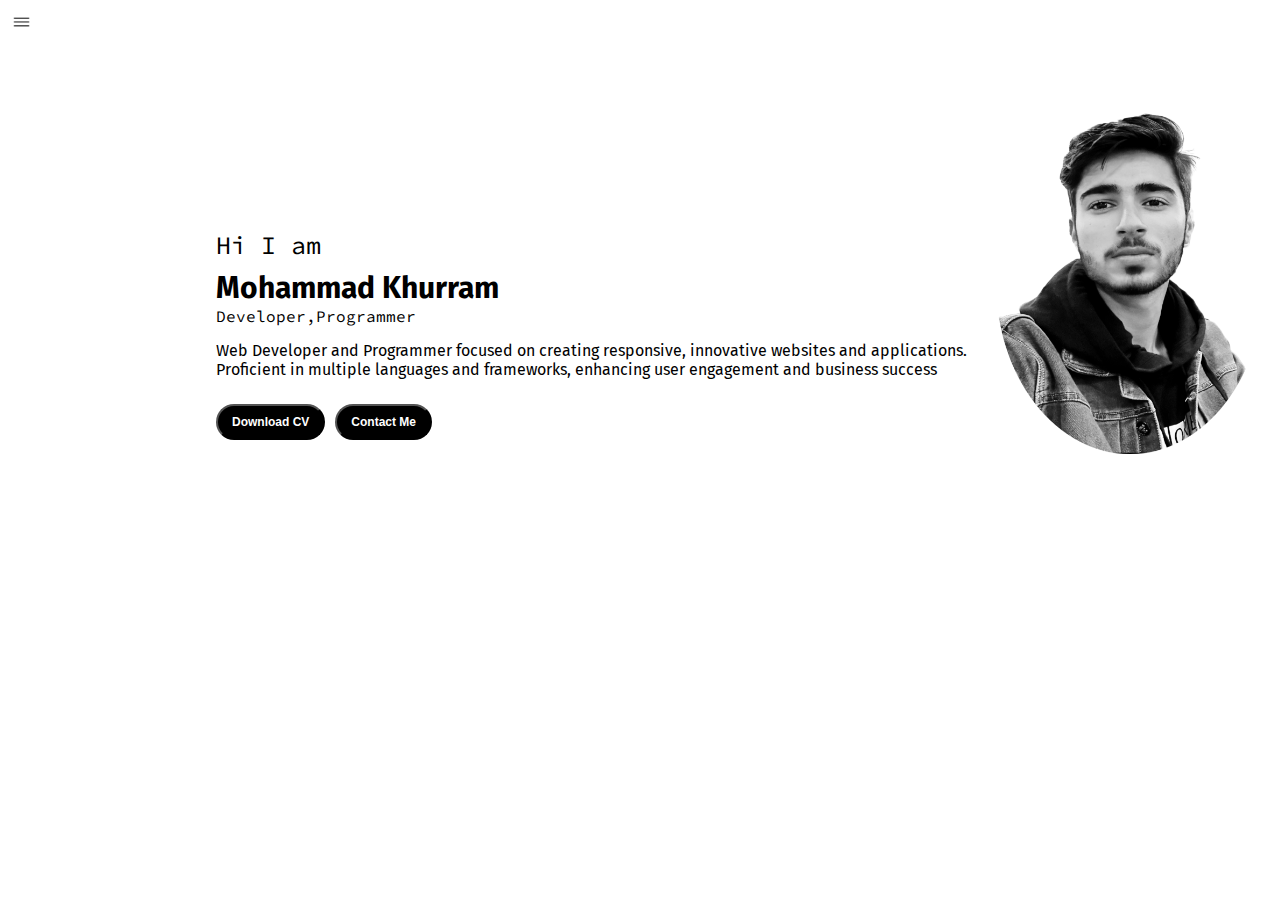
<file: index.html>
<!DOCTYPE html>
<html lang="en">
<head>
    <meta charset="UTF-8">
    <meta name="viewport" content="width=device-width, initial-scale=1.0">
    <title>Mohammad Khurram - Web Developer, Programmer</title>
    <link rel="stylesheet" href="style.css">
</head>
<body>
    <div class="container">
        <div class="sidebar sidebarGo">
            <nav>
                <ul>
                    <li><a href="/">Home</a></li>
                    <li><a href="/intro.html">About</a></li>
                    <li> <a href="mycv.pdf" target="_blank">CV</a></li>
                    <li><a href="/contact.html">Contact Me</a></li>
                </ul>
            </nav>
        </div>
    <div class="main">
        <div class="hamburger">
            <img class="ham" src="hum.png" alt="" width="23">
            <img class="cross" src="cross.png" alt="" width="23">
        </div>
        <div class="infoContainer">
            <div class="devInfo">
            <div class="hello">Hi I am</div>
            <div class="Name">Mohammad Khurram</div>
            <div class="about">Developer,Programmer</div>
            <div class="aboutMe">Web Developer and Programmer focused on creating responsive, innovative websites and applications. Proficient in multiple languages and frameworks, enhancing user engagement and business success</div>
            <div class="button">
                <a href="mycv.pdf" target="_blank">
                <button class="btn">Download CV</button></a>
                <a href="/contact.html"><button class="btn">Contact Me</button></a>
            </div>
        </div>
        <div class="profile"><img src="kh.png" alt=""></div>
    </div>
</div>
</div>
<script src="script.js"></script>
</body>
</html>
</file>
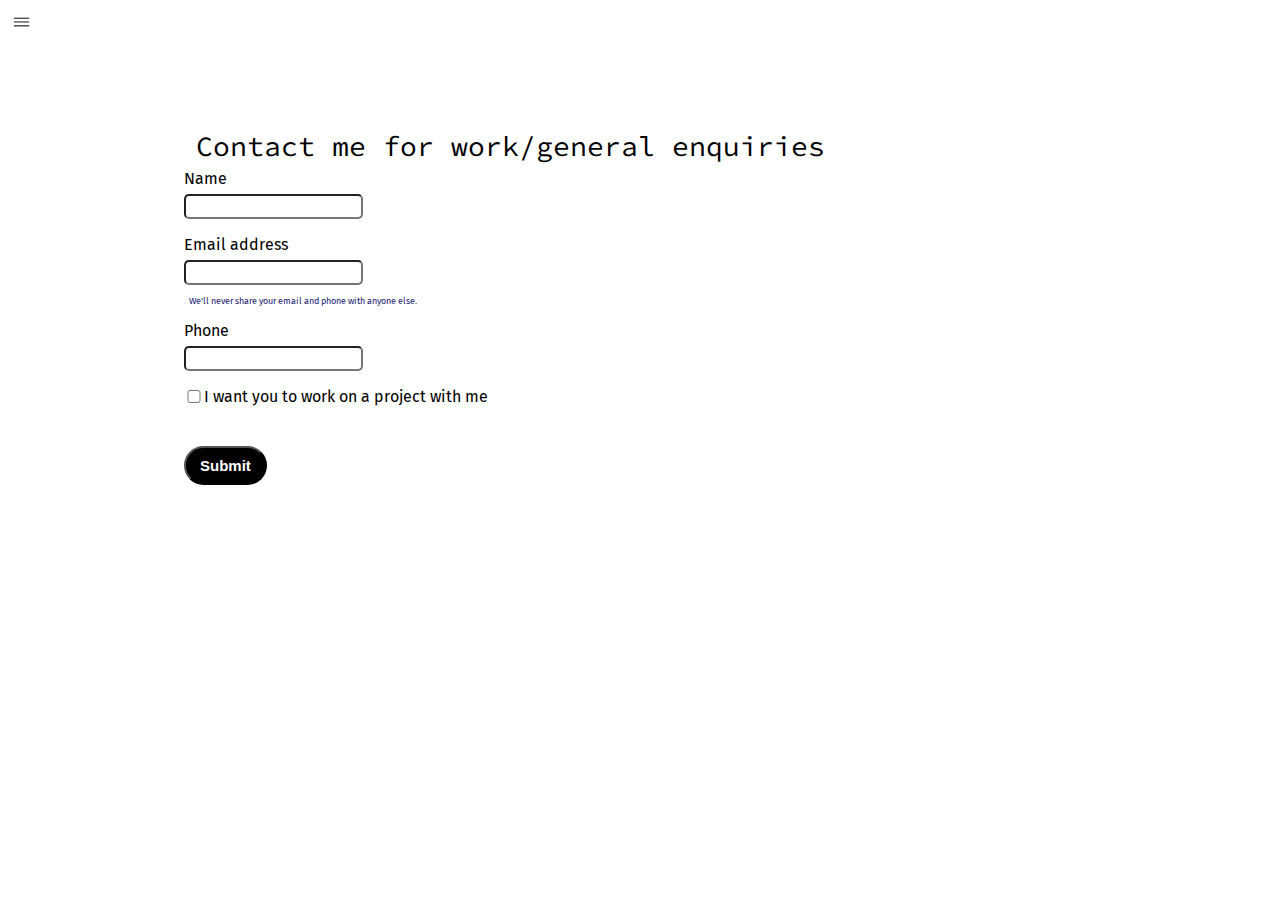
<file: contact.html>
<!DOCTYPE html>
<html lang="en">
<head>
    <meta charset="UTF-8">
    <meta name="viewport" content="width=device-width, initial-scale=1.0">
    <title>Mohammad Khurram - Web Developer, Programmer</title>
    <link rel="stylesheet" href="style.css">
</head>
<body>
    <div class="container">
    
    <div class="sidebar sidebarGo">
        <nav>
    
            <ul>
                <li><a href="/">Home</a></li>
                <li><a href="/intro.html">About</a></li>
                <li> <a href="mycv.pdf" target="_blank">CV</a></li>
                <li><a href="/contact.html">Contact Me</a></li>
            </ul>
        </nav>
    </div>
    <div class="main">
      <div class="hamburger">
        <img class="ham" src="hum.png" alt="" width="23">
        <img class="cross" src="cross.png" alt="" width="23">
    </div>
    <div class="contactForm">
        <h1>Contact me for work/general enquiries</h1>
        <form>
            <div class="mb-3">
              <label for="exampleInputEmail1" class="form-label">Name</label>
              <input type="name" class="form-control" id="clientemail" aria-describedby="emailHelp">
            </div>
            <div class="mb-3">
                <label for="exampleInputEmail1" class="form-label">Email address</label>
                <input type="email" class="form-control" id="clientemail" aria-describedby="emailHelp">
                <div id="emailHelp" class="form-text">We'll never share your email and phone with anyone else.</div>
              </div>
            <div class="mb-3">
              <label for="clientphone" class="form-label">Phone</label>
              <input type="phone" class="form-control" id="clientphone">
            </div>
            <div class="mb-3" id= "form-check">
              <input type="checkbox" class="form-check-input" id="isclient">
              <label class="form-check-label" for="isclient">I want you to work on a project with me</label>
            </div>
            <div class="button"></div>
            <button type="submit" class="btn btn-sm">Submit</button>
          </form>
    </div>
    </div>
</div>
<script src="script.js"></script>
</body>
</html>
</file>
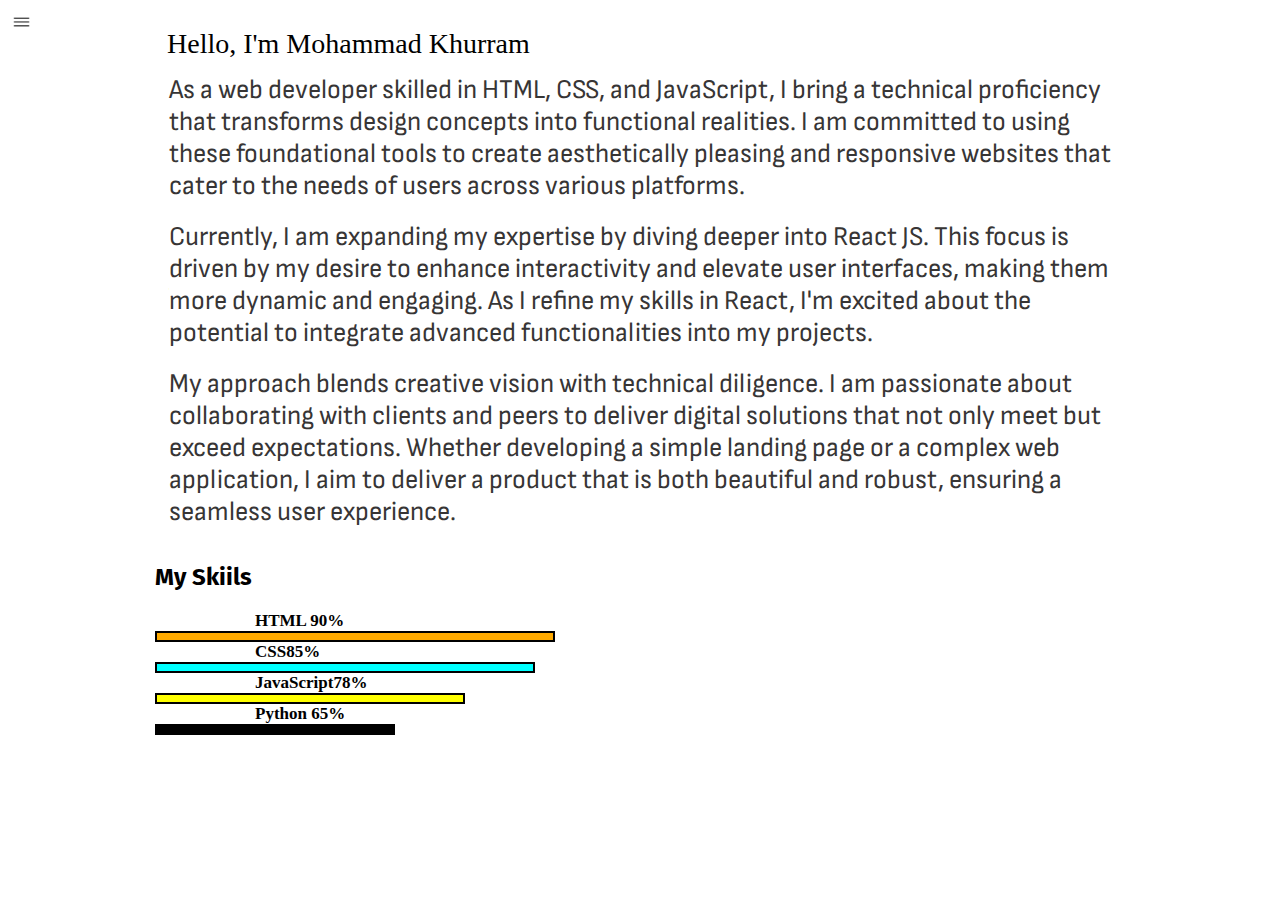
<file: intro.html>
<!DOCTYPE html>
<html lang="en">
<head>
    <meta charset="UTF-8">
    <meta name="viewport" content="width=device-width, initial-scale=1.0">
    <title>Mohammad Khurram - Web Developer, Programmer</title>
    <link rel="stylesheet" href="style.css">
</head>
<body>
    <div class="container">
    
    <div class="sidebar sidebarGo">
        <nav>
    
            <ul>
                <li><a href="/">Home</a></li>
                <li><a href="/intro.html">About</a></li>
                <li> <a href="mycv.pdf" target="_blank">CV</a></li>
                <li><a href="/contact.html">Contact Me</a></li>
            </ul>
        </nav>
    </div>
    <div class="main">
        <div class="hamburger">
            <img class="ham" src="hum.png" alt="" width="23">
            <img class="cross" src="cross.png" alt="" width="23">
        </div>
        <div class="intro">
            <h1>Hello, I'm Mohammad Khurram</h1>
    
            <p class="aboutt">As a web developer skilled in HTML, CSS, and JavaScript, I bring a technical proficiency that transforms design concepts into functional realities. I am committed to using these foundational tools to create aesthetically pleasing and responsive websites that cater to the needs of users across various platforms.</p>
            
            <p class="aboutt">Currently, I am expanding my expertise by diving deeper into React JS. This focus is driven by my desire to enhance interactivity and elevate user interfaces, making them more dynamic and engaging. As I refine my skills in React, I'm excited about the potential to integrate advanced functionalities into my projects.</p>
            
            <p class="aboutt">My approach blends creative vision with technical diligence. I am passionate about collaborating with clients and peers to deliver digital solutions that not only meet but exceed expectations. Whether developing a simple landing page or a complex web application, I aim to deliver a product that is both beautiful and robust, ensuring a seamless user experience.</p>
        
             <h2>My Skiils</h2>
             <div class="skillcontainer"></div>
             <div class="our-skills">
                <h5>HTML 90%</h5> 
               <div class="skillitem"><div class="skill hundred"></div></div>
               <h5>CSS85%</h5> 
               <div class="skillitem"><div class="skill t6"></div></div>
               <h5>JavaScript78%</h5> 
               <div class="skillitem"><div class="skill fifty"></div></div>
               <h5>Python 65%</h5> 
               <div class="skillitem"><div class="skill t5" ></div></div>
               
             </div>
            </div>
        </div>
    </div>
    <script src="script.js"></script>
</body>
</html>
</file>
<file: style.css>
@import url('https://fonts.googleapis.com/css2?family=Source+Code+Pro:ital,wght@0,200..900;1,200..900&display=swap');
@import url('https://fonts.googleapis.com/css2?family=Fira+Sans:ital,wght@0,100;0,200;0,300;0,400;0,500;0,600;0,700;0,800;0,900;1,100;1,200;1,300;1,400;1,500;1,600;1,700;1,800;1,900&family=Source+Code+Pro:ital,wght@0,200..900;1,200..900&display=swap');
@import url('https://fonts.googleapis.com/css2?family=Sofia+Sans+Semi+Condensed:ital,wght@0,1..1000;1,1..1000&display=swap');  
*{  margin: 0;
    padding: 0;
    box-sizing: border-box;
}
html,body{
    width: 100%;
    height: 100%;
}

.sidebar{
height: 100vh;
transition: transform 0.3s ease-in;
position: absolute;
font-weight: bold;
}
.sidebar nav{
padding: 40px;
padding-left: 10px;
}
.sidebar nav li{
    list-style: none;
    font-size: 20px;
    padding: 25px 0;
}
.sidebar li a {
    text-decoration: none;
    color: black
}
.main{

    width: 10v;
}
.container{
    display: flex;
}

.infoContainer{
   //background-color:green;
    height: 55vh;
    width: 85vw;
    margin-top: 8vh;
    margin-left: 24vh;
    display: flex;
    justify-content: space-around;
}
.aboutt{
    color: rgb(55, 53, 53);
    font-size: 3vh;
    margin: 9px;
    padding: 5px;
    font-family: "Sofia Sans Semi Condensed", sans-serif;
}
.devInfo{
    display: flex;
    justify-content: center;
    flex-direction: column;
    font-family: "Source Code Pro", monospace;
}
.hello{
    font-size: 25px;
    margin: 30px 0 9px;
}
.Name{
    font-size: 30px;
    font-weight: bold;
    font-family: "Fira Sans", sans-serif;
}

.btn{
    margin-top: 34px;
    border-radius: 22px;
    padding: 9px 14px;
    color: white;
    background-color: black;
    font-weight: bold;
    font-size: 12px;
    margin-top: 25px;
    cursor: pointer;
}
.btn-sm{
    font-size: 15px;
}
.btn:hover{
    color:black ;
  background-color: white;
}
.aboutMe{
    font: size 25px; ;
    font-family: "Fira Sans", sans-serif;   
    margin-top: 15px;
}
.social{
    font-size: 40px;
    padding-top: 20px;
    color: rgb(43, 43, 217);
}

.profile{
    height: 38vh;
    display: flex;
    padding-right: 40px;
    margin-top: 40px;
}
.contactForm h1{
font-family: "Source Code Pro", monospace;
text-align: center;
}

h5{
    padding-left: 100px;
    font-size: 17px;
}
.contactForm{
font-family: "Fira Sans", sans-serif;   
padding: 0 34px;
padding-top: 100px;
margin: 0 150px;
}
.contactForm form div input{
    padding: 3px;
    width: 14vw;
    border-radius: 5px;
    margin: 6px 0;
}
.contactForm form div{
    padding: 5px 0;
    display: flex;
    flex-direction: column;
}

#emailHelp{
    color: midnightblue;
    font-size: 9px;
    margin: 0 5px;
}
#form-check{
    flex-direction: row;
}
#form-check input{
    width: 20px;
    margin: 3px 0;
}
.intro{
    margin: 0 155px;
}
h1{ 
    font-size: 28px;
margin-top: 28px;
margin-left: 12px;
font-weight: 400;
}

.intro h2{
font-family: "Fira Sans", sans-serif;
margin-top: 30px;
margin-left: 19;
}
.skillcontainer{
    padding: 10px;

}
.skill{
    height: 6px;
    width: 250px;
    background-color: red;
    border: 2px solid black;
}
.skillitem{
    display: flex;
    align-items: center;
}
.hundred{
    width: 400px;
    background-color: rgb(255, 170, 0);
    height: 11px;
}

.fifty{
width: 310px;
background-color:yellow;
height: 11px;
}
.t5{
    width: 240px;
    background-color: black;
    height: 11px;
}
.t6{
    width:380px ;
    height: 11px;
    background-color: aqua;
}
.sidebarGo{
    transform: translate(-443px,0px);
    position: absolute;
}
.hamburger{
    position: absolute;
    cursor: pointer;
    top:10px;
    left:10px;
}
.cross{
    margin-left: 110px;
}
@media(max-width: 600px)  {
*{

}
.profile{
    height: 140px;
    width: 140px;
}
.aboutt{
    font-size: 2vh;
}
}
</file>
